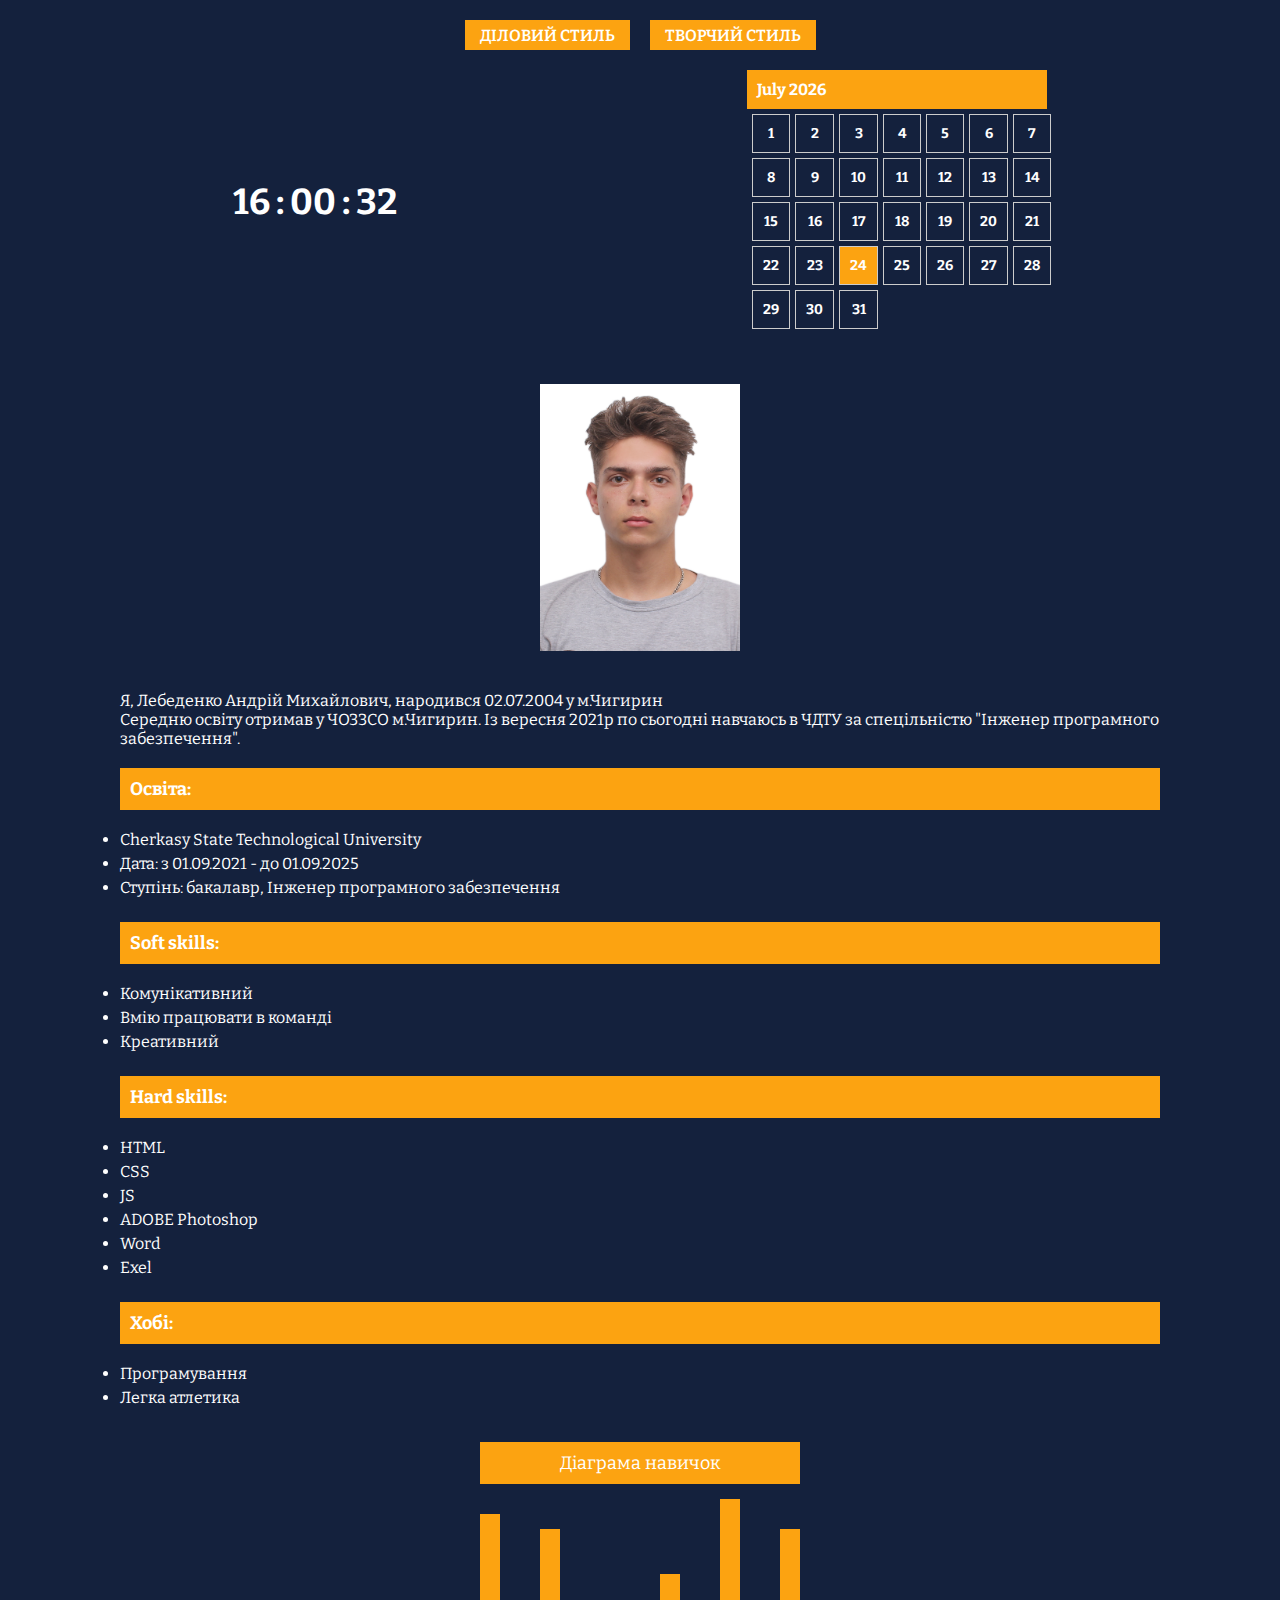
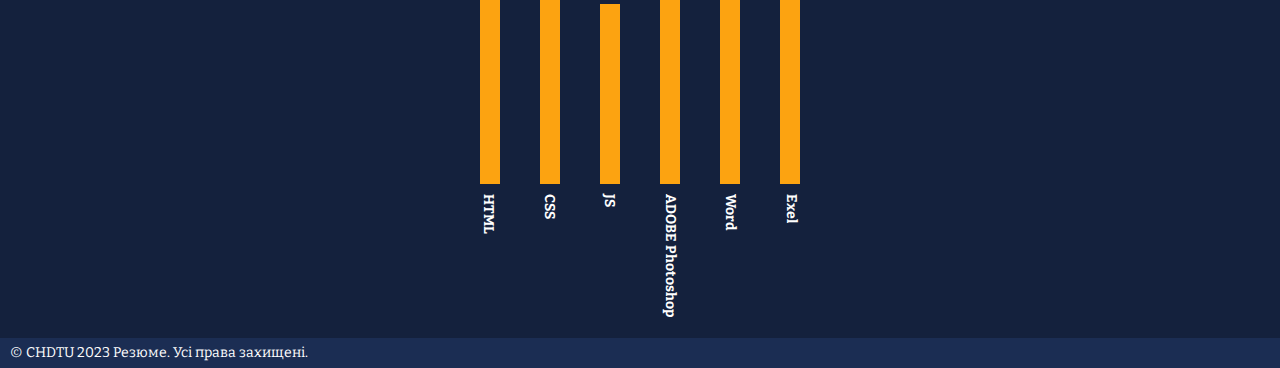
<file: index.html>
<!DOCTYPE html>
<html lang="uk">
  <head>
    <meta charset="UTF-8" />
    <meta name="viewport" content="width=device-width, initial-scale=1.0" />
    <title>Андрій Л.</title>
    <link rel="stylesheet" href="./css/reset.css" />
    <link rel="stylesheet" href="./css/style.css" />
  </head>
  <body>
    <div class="container">
      <div class="nav">
        <ul class="nav-list">
          <a class="nav-link" href="./index.html"
            ><li class="nav-item">Діловий стиль</li></a
          >
          <a class="nav-link" href="./creative.html"
            ><li class="nav-item">Творчий стиль</li></a
          >
        </ul>
      </div>
      <div class="clock-date-container">
        <div class="clock">
          <span id="hours"></span> : <span id="minutes"></span> :
          <span id="seconds"></span>
        </div>

        <div class="calendar">
          <h2 id="currentMonthYear"></h2>
          <div id="calendarGrid" class="calendar-grid"></div>
        </div>
      </div>

      <div class="resume">
        <img class="my_photo" src="./img/photo.jpg" alt="my_photo" />
        <p>
          Я, Лебеденко Андрій Михайлович, народився 02.07.2004 у м.Чигирин
          <br />
          Середню освіту отримав у ЧОЗЗСО м.Чигирин. Із вересня 2021р по
          сьогодні навчаюсь в ЧДТУ за спецільністю "Інженер програмного
          забезпечення".
          <br />
        </p>
        <h2>Освіта:</h2>
        <ul>
          <li>Cherkasy State Technological University</li>
          <li>Дата: з 01.09.2021 - до 01.09.2025</li>
          <li>Ступінь: бакалавр, Інженер програмного забезпечення</li>
        </ul>
        <h2>Soft skills:</h2>
        <ul>
          <li>Комунікативний</li>
          <li>Вмію працювати в команді</li>
          <li>Креативний</li>
        </ul>
        <h2>Hard skills:</h2>
        <ul>
          <li>HTML</li>
          <li>CSS</li>
          <li>JS</li>
          <li>ADOBE Photoshop</li>
          <li>Word</li>
          <li>Exel</li>
        </ul>
        <h2>Хобі:</h2>
        <ul>
          <li>Програмування</li>
          <li>Легка атлетика</li>
        </ul>
      </div>
    </div>

    <div class="chart-container">
      <h2>Діаграма навичок</h2>
      <div class="chart">
        <div class="bar" style="height: 90%"></div>
        <div class="bar" style="height: 85%"></div>
        <div class="bar" style="height: 60%"></div>
        <div class="bar" style="height: 70%"></div>
        <div class="bar" style="height: 95%"></div>
        <div class="bar" style="height: 85%"></div>
      </div>
      <div class="labels">
        <div>HTML</div>
        <div>CSS</div>
        <div>JS</div>
        <div>ADOBE Photoshop</div>
        <div>Word</div>
        <div>Exel</div>
      </div>
    </div>

    <footer class="footer">
      <p>&copy; CHDTU 2023 Резюме. Усі права захищені.</p>
    </footer>
    <script src="main.js"></script>
  </body>
</html>
</file>
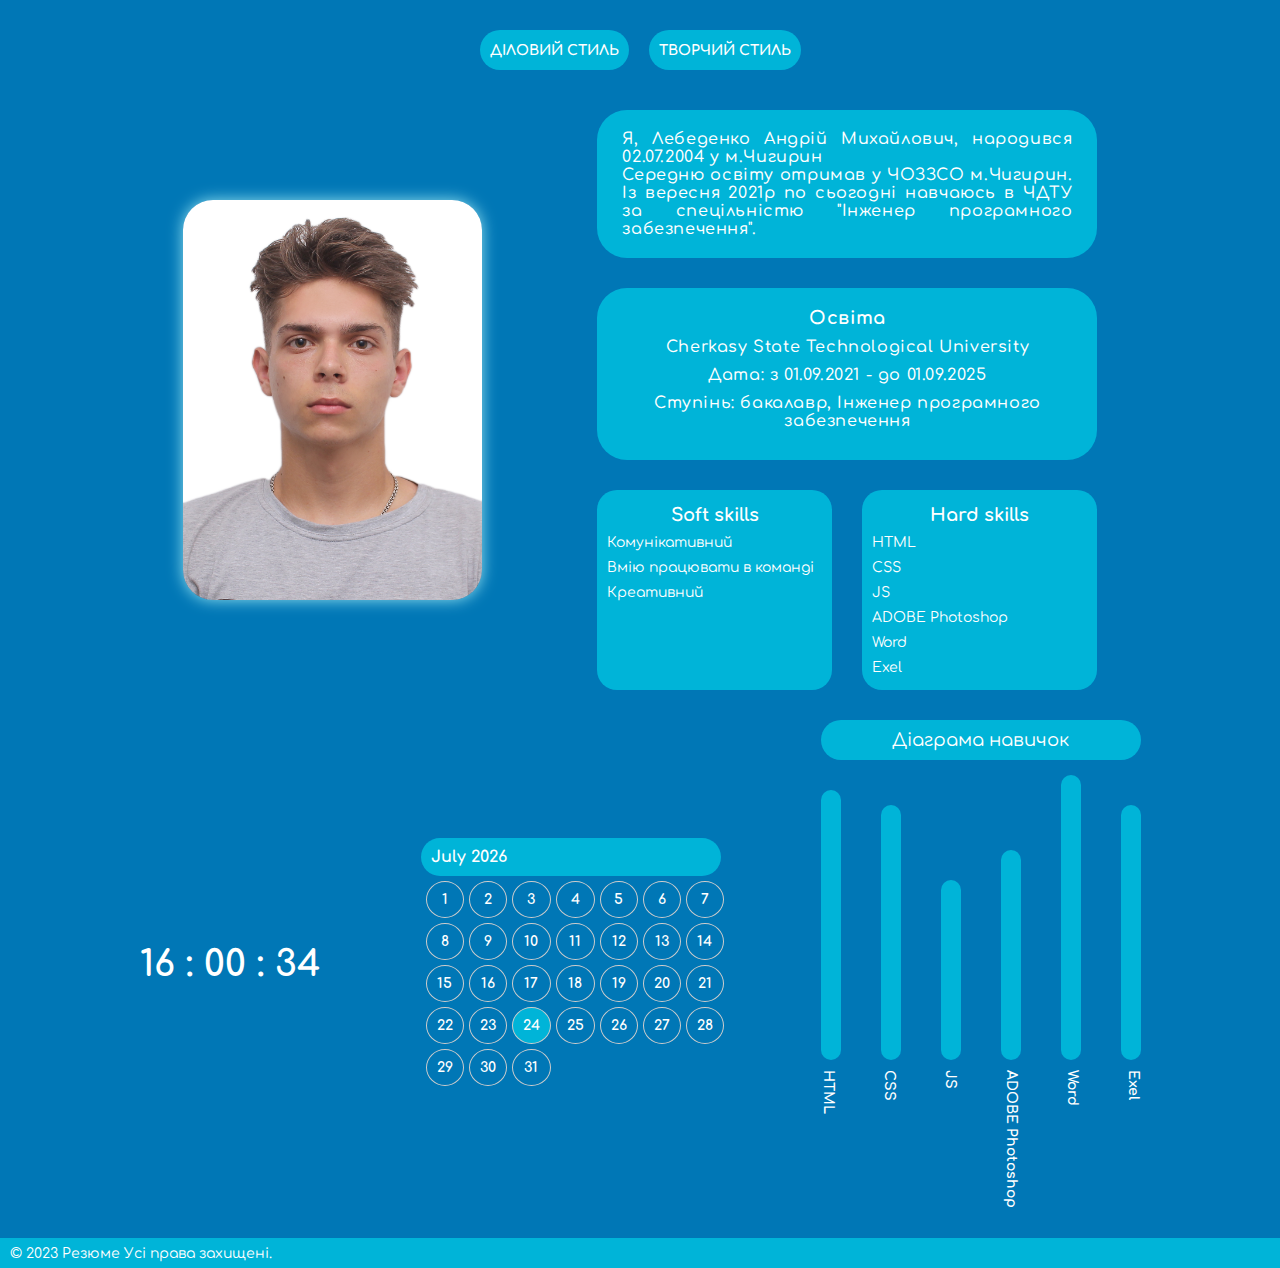
<file: creative.html>
<!DOCTYPE html>
<html lang="en">
  <head>
    <meta charset="UTF-8" />
    <meta name="viewport" content="width=device-width, initial-scale=1.0" />
    <title>Творчий стиль</title>
    <link rel="stylesheet" href="./css/reset.css" />
    <link rel="stylesheet" href="./css/creative.css" />
  </head>
  <body>
    <div class="container">
      <div class="nav">
        <ul class="nav-list">
          <a class="nav-link" href="./index.html"
            ><li class="nav-item">Діловий стиль</li></a
          >

          <a class="nav-link" href=""
            ><li class="nav-item">Творчий стиль</li></a
          >
        </ul>
      </div>
      <div class="resume">
        <div class="photo">
          <img class="my_photo" src="./img/photo.jpg" alt="my_photo" />
        </div>
        <div class="discription-container">
          <div class="discription-1">
            <p class="discription-text">
              Я, Лебеденко Андрій Михайлович, народився 02.07.2004 у м.Чигирин
              <br />
              Середню освіту отримав у ЧОЗЗСО м.Чигирин. Із вересня 2021р по
              сьогодні навчаюсь в ЧДТУ за спецільністю "Інженер програмного
              забезпечення".
              <br />
            </p>
          </div>
          <div class="discription-2">
            <div class="discription-text">
              <h2>Освіта</h2>
              <ul>
                <li>Cherkasy State Technological University</li>
                <li>Дата: з 01.09.2021 - до 01.09.2025</li>
                <li>Ступінь: бакалавр, Інженер програмного забезпечення</li>
              </ul>
            </div>
          </div>
          <div class="skills-container">
            <div class="soft-skills">
              <h2>Soft skills</h2>
              <ul>
                <li>Комунікативний</li>
                <li>Вмію працювати в команді</li>
                <li>Креативний</li>
              </ul>
            </div>
            <div class="hard-skills">
              <h2>Hard skills</h2>
              <ul>
                <li>HTML</li>
                <li>CSS</li>
                <li>JS</li>
                <li>ADOBE Photoshop</li>
                <li>Word</li>
                <li>Exel</li>
              </ul>
            </div>
          </div>
        </div>
      </div>
      <div class="clock-date-container">
        <div class="clock">
          <span id="hours"></span> : <span id="minutes"></span> :
          <span id="seconds"></span>
        </div>

        <div class="calendar">
          <h2 id="currentMonthYear"></h2>
          <div id="calendarGrid" class="calendar-grid"></div>
        </div>

        <div class="chart-container">
          <h2>Діаграма навичок</h2>
          <div class="chart">
            <div class="bar" style="height: 90%"></div>
            <div class="bar" style="height: 85%"></div>
            <div class="bar" style="height: 60%"></div>
            <div class="bar" style="height: 70%"></div>
            <div class="bar" style="height: 95%"></div>
            <div class="bar" style="height: 85%"></div>
          </div>
          <div class="labels">
            <div>HTML</div>
            <div>CSS</div>
            <div>JS</div>
            <div>ADOBE Photoshop</div>
            <div>Word</div>
            <div>Exel</div>
          </div>
        </div>
      </div>
    </div>
    <footer class="footer">
      <p>&copy; 2023 Резюме Усі права захищені.</p>
    </footer>
    <script src="main.js"></script>
  </body>
</html>
</file>
<file: css/style.css>
@import url("https://fonts.googleapis.com/css2?family=Bitter:wght@400;500;700&display=swap");
/* font-family: 'Bitter', serif; */

body {
  background-color: #14213d;
  color: #ffffff;
  font-size: 14px;
  font-family: "Bitter", serif;
}
.container {
  margin: 0 auto;
  padding: 0 120px;
  display: flex;
  flex-direction: column;
}
h2 {
  background-color: #fca311;
  color: white;
  padding: 10px;
}

/* NAVIGATION */

.nav {
  display: flex;
  margin: 20px 0;
  justify-content: center;
}
.nav-list {
  list-style: none;
  display: flex;
  column-gap: 20px;
  padding-left: 0;
}
.nav-item {
  text-decoration: none;
  height: 30px;
  min-width: 120px;
  background-color: #fca311;
  padding: 15px;

  display: flex;
  text-align: center;
  align-items: center;
}
.nav-item:hover {
  opacity: 70%;
}
.nav-link {
  color: #fff;
  text-transform: uppercase;
  text-decoration: none;
  font-size: 16px;
  font-weight: 600;
}

/* CLOCK-DATE-CONTAINER */

.clock-date-container {
  display: flex;
  flex-direction: row;
  align-items: center;
  justify-content: space-around;
  column-gap: 350px;
  margin: 0 auto;
}

/* CLOCK */

.clock {
  font-size: 36px;
  font-weight: bold;
}

/* DATE */

.calendar {
  width: 300px;
  margin: 0 auto;
}

.calendar h2 {
  background-color: #fca311;
  color: white;
  padding: 10px;
  font-size: 16px;
  font-weight: 700;
}

.calendar-grid {
  display: grid;
  grid-template-columns: repeat(7, 1fr);
  gap: 5px;
  padding: 5px;
}

.day {
  text-align: center;
  padding: 10px;
  border: 1px solid #ccc;
  font-weight: 700;
}

.current-day {
  background-color: #fca311;
  color: white;
  font-weight: 700;
}

/* Resume */

.resume {
  display: flex;
  flex-direction: column;
  row-gap: 20px;
  margin: 30px 0;
}
.my_photo {
  width: 200px;
  align-self: center;
  margin: 20px 0px;
}
.resume h2 {
  font-size: 18px;
  font-weight: 700;
}
.resume p {
  font-size: 16px;
  text-align: left;
}
.resume li {
  list-style: disc;

  font-size: 16px;
  margin-bottom: 5px;
}

/* DIAGRAM */

.chart-container {
  width: 320px;
  margin: 0 auto;
}

.chart-container h2 {
  background-color: #fca311;
  color: white;
  font-size: 18px;
  padding: 10px;
  text-align: center;
}

.chart {
  display: flex;
  justify-content: space-between;
  align-items: flex-end;
  height: 300px;
}

.bar {
  width: 20px;
  background-color: #fca311;
  animation: growBar 1.5s ease-in-out;
}
@keyframes growBar {
  0% {
    height: 0%;
  }
  100% {
    height: attr(style);
  }
}
.labels {
  display: flex;
  justify-content: space-between;
  margin-top: 10px;
  font-weight: bold;
}
.labels div {
  writing-mode: vertical-rl;
}

/* FOOTER */

.footer {
  display: flex;
  align-items: center;
  height: 30px;
  background-color: #1b2d53;
  margin-top: 20px;
  padding: 10px;
}
</file>
<file: css/creative.css>
@import url("https://fonts.googleapis.com/css2?family=Comfortaa:wght@400;500;700&display=swap");
/* font-family: 'Comfortaa', cursive; */

body {
  background-color: #0077b6;
  color: #ffffff;
  font-size: 14px;
  font-family: "Comfortaa", cursive;
}
.container {
  margin: 0 auto;
  padding: 0 120px;
  display: flex;
  flex-direction: column;
}
h2 {
  color: white;
}

/* NAVIGATION */

.nav {
  display: flex;
  margin: 30px 0 30px;
}
.nav-list {
  list-style: none;
  display: flex;
  column-gap: 20px;
  margin: 0 auto;
  padding-left: 0;
}
.nav-item {
  text-decoration: none;
  height: 30px;
  min-width: 120px;
  font-weight: 700;
  background-color: #00b4d8;
  padding: 20px 10px;
  border-radius: 20px;

  display: flex;
  justify-content: center;
  align-items: center;
}
.nav-item:hover {
  opacity: 70%;
}
.nav-link {
  color: #fff;
  text-transform: uppercase;
  text-decoration: none;
  font-size: 14px;
  font-weight: 600;
}

/* Resume */

.resume {
  margin: 10px 30px;
  display: flex;
  flex-direction: row;
  column-gap: 50px;
  justify-content: space-around;
  min-height: 500px;
  align-items: center;
  margin-bottom: 30px;
}
.my_photo {
  height: 400px;
  border-radius: 30px;
  box-shadow: 0 0 15px #90e0ef;
}
.discription-container {
  display: flex;
  flex-direction: column;
  row-gap: 30px;
}
.discription-1,
.discription-2 {
  text-align: justify;
  min-height: 100px;
  width: 500px;
  background-color: #00b4d8;
  border-radius: 30px;
  padding: 10px 15px;
}
.discription-text {
  font-size: 16px;
  font-weight: 500;
  letter-spacing: 0.6px;
  padding: 10px;
}
.discription-2 {
  text-align: center;
}
.discription-2 h2 {
  font-weight: 700;
  font-size: 18px;
  margin-bottom: 10px;
}
.discription-text ul {
  list-style: none;
}
.discription-text ul li {
  margin-bottom: 10px;
}
.skills-container {
  display: flex;
  flex-direction: row;
  column-gap: 30px;
  margin: 0 auto;
  width: 500px;
}
.soft-skills,
.hard-skills {
  min-height: 100px;
  background-color: #00b4d8;
  border-radius: 20px;
  padding: 5px 10px;
  width: 50%;
}
.soft-skills h2,
.hard-skills h2 {
  text-align: center;
  font-size: 18px;
  font-weight: 700;
  margin-top: 10px;
}
.soft-skills ul li,
.hard-skills ul li {
  margin: 10px 0;
}

/* CLOCK-DATE-CONTAINER */

.clock-date-container {
  display: flex;
  flex-direction: row;
  align-items: center;
  justify-content: space-around;
  column-gap: 100px;
  margin: 0 auto;
  margin-bottom: 30px;
}

/* CLOCK */

.clock {
  font-size: 36px;
  font-weight: bold;
}

/* DATE */

.calendar {
  width: 300px;
  margin: 0 auto;
}

.calendar h2 {
  background-color: #00b4d8;
  border-radius: 20px;
  color: white;
  padding: 10px;
  font-size: 16px;
  font-weight: 700;
}

.calendar-grid {
  display: grid;
  grid-template-columns: repeat(7, 1fr);
  gap: 5px;
  padding: 5px;
}

.day {
  text-align: center;
  border-radius: 50%;
  padding: 10px;
  border: 1px solid #ccc;
  font-weight: 700;
}

.current-day {
  background-color: #00b4d8;
  color: white;
  font-weight: 700;
}

/* DIAGRAM */

.chart-container {
  width: 320px;
  margin: 0 auto;
}

.chart-container h2 {
  border-radius: 20px;
  background-color: #00b4d8;
  color: white;
  font-size: 18px;
  padding: 10px;
  text-align: center;
}

.chart {
  display: flex;
  justify-content: space-between;
  align-items: flex-end;
  height: 300px;
}

.bar {
  width: 20px;
  background-color: #00b4d8;
  border-radius: 10px;
  animation: growBar 1.5s ease-in-out;
}
@keyframes growBar {
  0% {
    height: 0%;
  }
  100% {
    height: attr(style);
  }
}
.labels {
  display: flex;
  justify-content: space-between;
  margin-top: 10px;
  font-weight: bold;
}
.labels div {
  writing-mode: vertical-rl;
}

/* FOOTER */

.footer {
  display: flex;
  align-items: center;
  height: 30px;
  background-color: #00b4d8;
  padding: 10px;
}
</file>
